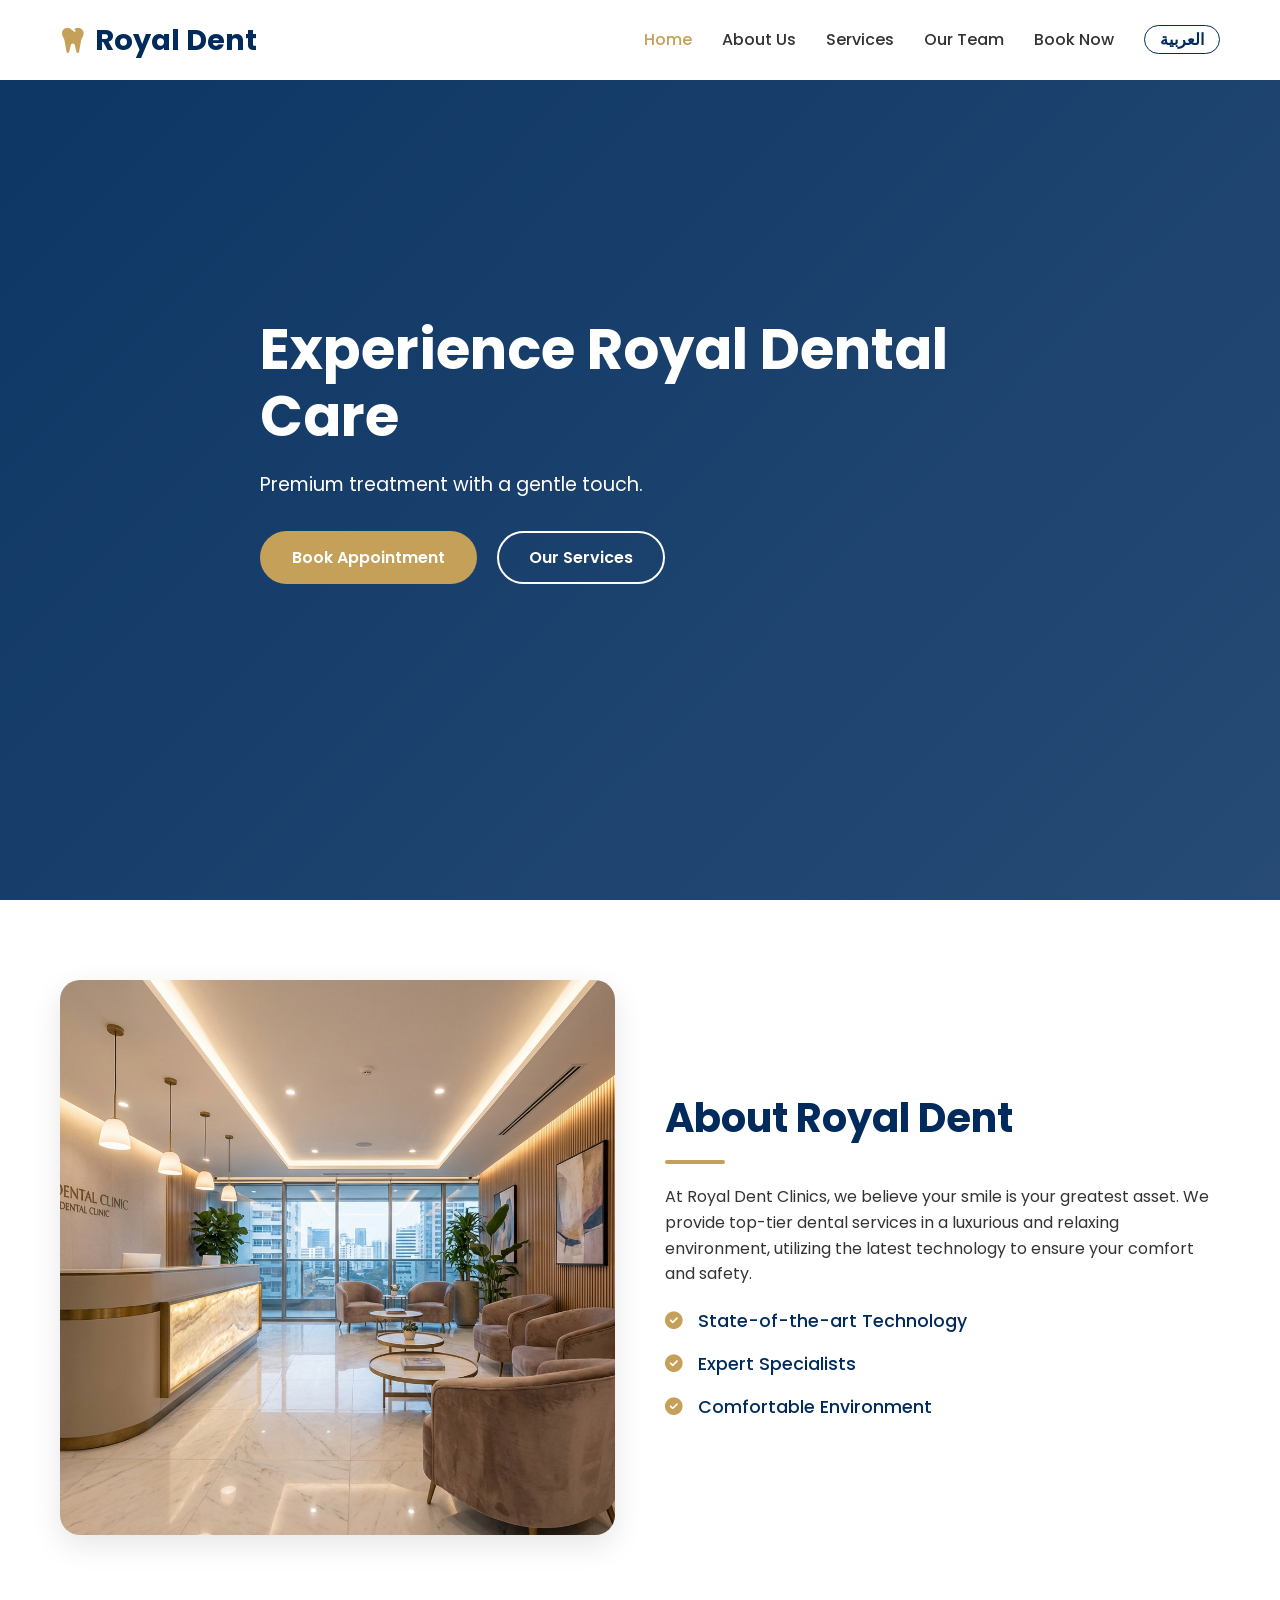
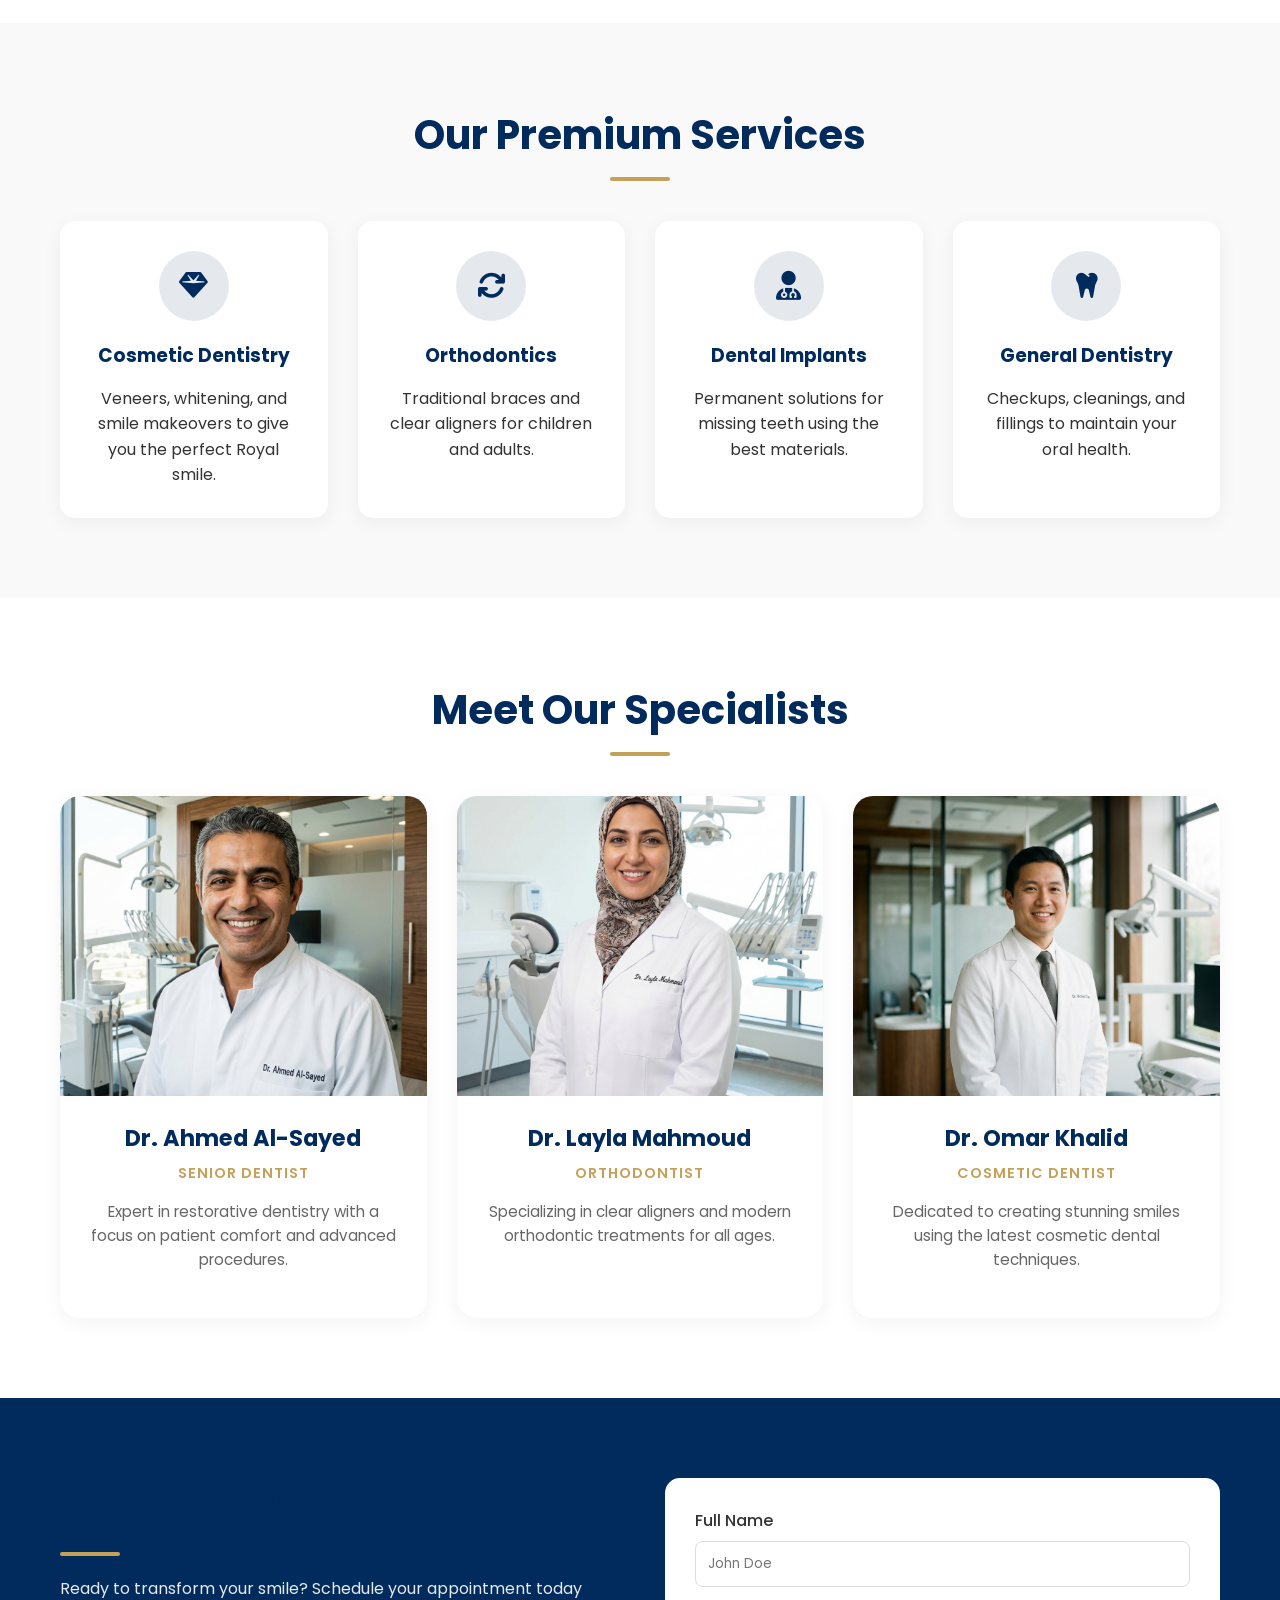
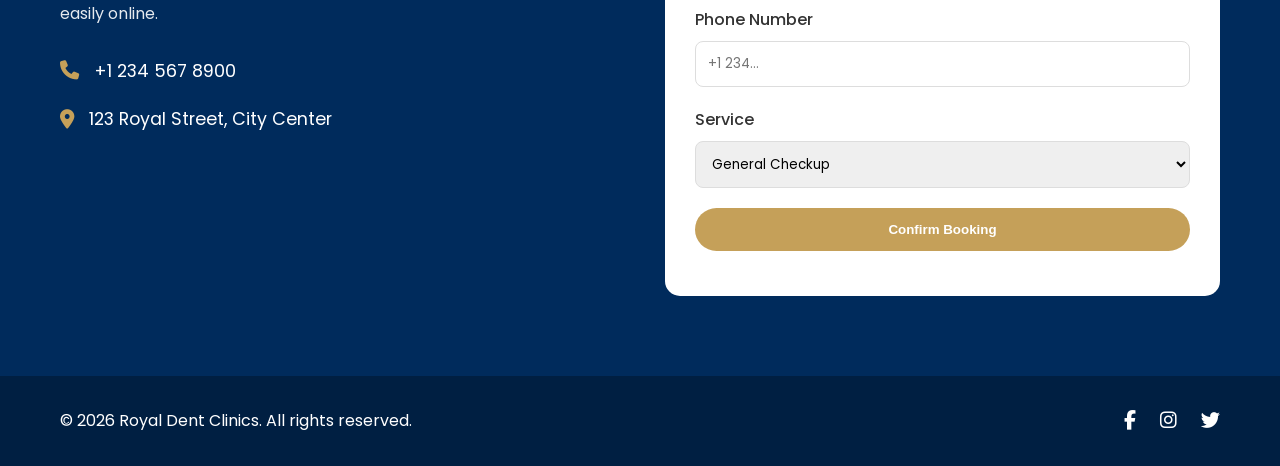
<file: public/index.html>
<!DOCTYPE html>
<html lang="en">

<head>
    <meta charset="UTF-8">
    <meta name="viewport" content="width=device-width, initial-scale=1.0">
    <title> - Premium Dental Care</title>
    <meta name="description"
        content="Experience world-class dental care at Royal Dent Clinics. Expert dentists, modern technology, and a comfortable environment. Book your appointment today.">

    <!-- Google Fonts -->
    <link rel="preconnect" href="https://fonts.googleapis.com">
    <link rel="preconnect" href="https://fonts.gstatic.com" crossorigin>
    <link href="https://fonts.googleapis.com/css2?family=Poppins:wght@300;400;500;600;700&display=swap"
        rel="stylesheet">

    <!-- Font Awesome -->
    <link rel="stylesheet" href="https://cdnjs.cloudflare.com/ajax/libs/font-awesome/6.4.0/css/all.min.css">

    <!-- Favicon -->
    <!-- <link rel="icon" type="image/png" href="https://cdn-icons-png.flaticon.com/512/3004/3004458.png"> -->

    <link rel="stylesheet" href="style.css">
</head>

<body>

    <!-- Header -->
    <header class="header">
        <div class="container header-container">
            <a href="index.html" class="logo">
                <i class="fa-solid fa-tooth"></i> Royal Dent
            </a>

            <nav class="nav">
                <ul class="nav-list">
                    <li><a href="#home" class="nav-link active">Home</a></li>
                    <li><a href="#about" class="nav-link">About Us</a></li>
                    <li><a href="#services" class="nav-link">Services</a></li>
                    <li><a href="#team" class="nav-link">Our Team</a></li>
                    <li><a href="#booking" class="nav-link">Book Now</a></li>
                    <li><a href="index-ar.html" class="lang-switch">العربية</a></li>
                </ul>
                <div class="hamburger">
                    <span class="bar"></span>
                    <span class="bar"></span>
                    <span class="bar"></span>
                </div>
            </nav>
        </div>
    </header>

    <!-- Hero Section -->
    <section id="home" class="hero">
        <div class="hero-bg"></div>
        <div class="container hero-content">
            <h1 class="hero-title animate-on-scroll">Experience Royal Dental Care</h1>
            <p class="hero-subtitle animate-on-scroll delay-1">Premium treatment with a gentle touch.</p>
            <div class="hero-btns animate-on-scroll delay-2">
                <a href="#booking" class="btn btn-primary">Book Appointment</a>
                <a href="#services" class="btn btn-outline">Our Services</a>
            </div>
        </div>
    </section>

    <!-- About Section -->
    <section id="about" class="section about">
        <div class="container about-container">
            <div class="about-image animate-on-scroll from-left">
                <img src="about-image.png" alt="Royal Dent Clinic Interior"
                    style="width: 100%; border-radius: 20px; box-shadow: 0 10px 30px rgba(0,0,0,0.1);">
            </div>
            <div class="about-text animate-on-scroll from-right">
                <h2 class="section-title">About Royal Dent</h2>
                <p>At Royal Dent Clinics, we believe your smile is your greatest asset. We provide top-tier dental
                    services in a luxurious and relaxing environment, utilizing the latest technology to ensure your
                    comfort and safety.</p>
                <ul class="features-list">
                    <li><i class="fa-solid fa-check-circle"></i> State-of-the-art Technology</li>
                    <li><i class="fa-solid fa-check-circle"></i> Expert Specialists</li>
                    <li><i class="fa-solid fa-check-circle"></i> Comfortable Environment</li>
                </ul>
            </div>
        </div>
    </section>

    <!-- Services Section -->
    <section id="services" class="section services">
        <div class="container">
            <h2 class="section-title center animate-on-scroll">Our Premium Services</h2>
            <div class="services-grid">
                <div class="service-card animate-on-scroll delay-1">
                    <div class="icon-box"><i class="fa-solid fa-gem"></i></div>
                    <h3>Cosmetic Dentistry</h3>
                    <p>Veneers, whitening, and smile makeovers to give you the perfect Royal smile.</p>
                </div>
                <div class="service-card animate-on-scroll delay-2">
                    <div class="icon-box"><i class="fa-solid fa-arrows-rotate"></i></div>
                    <h3>Orthodontics</h3>
                    <p>Traditional braces and clear aligners for children and adults.</p>
                </div>
                <div class="service-card animate-on-scroll delay-3">
                    <div class="icon-box"><i class="fa-solid fa-user-doctor"></i></div>
                    <h3>Dental Implants</h3>
                    <p>Permanent solutions for missing teeth using the best materials.</p>
                </div>
                <div class="service-card animate-on-scroll delay-4">
                    <div class="icon-box"><i class="fa-solid fa-tooth"></i></div>
                    <h3>General Dentistry</h3>
                    <p>Checkups, cleanings, and fillings to maintain your oral health.</p>
                </div>
            </div>
        </div>
    </section>

    <!-- Team Section -->
    <section id="team" class="section team">
        <div class="container">
            <h2 class="section-title center animate-on-scroll">Meet Our Specialists</h2>
            <div class="team-grid">
                <!-- Doctor 1 -->
                <div class="team-card animate-on-scroll delay-1">
                    <div class="team-img-wrapper">
                        <img src="doctor_ahmed_alsayed.png" alt="Dr. Ahmed Al-Sayed" class="team-img">
                    </div>
                    <div class="team-info">
                        <h3 class="team-name">Dr. Ahmed Al-Sayed</h3>
                        <p class="team-role">Senior Dentist</p>
                        <p class="team-desc">Expert in restorative dentistry with a focus on patient comfort and
                            advanced procedures.</p>
                    </div>
                </div>

                <!-- Doctor 2 -->
                <div class="team-card animate-on-scroll delay-2">
                    <div class="team-img-wrapper">
                        <img src="doctor_layla_mahmoud.png" alt="Dr. Layla Mahmoud" class="team-img">
                    </div>
                    <div class="team-info">
                        <h3 class="team-name">Dr. Layla Mahmoud</h3>
                        <p class="team-role">Orthodontist</p>
                        <p class="team-desc">Specializing in clear aligners and modern orthodontic treatments for all
                            ages.</p>
                    </div>
                </div>

                <!-- Doctor 3 -->
                <div class="team-card animate-on-scroll delay-3">
                    <div class="team-img-wrapper">
                        <img src="doctor_omar_khalid.png" alt="Dr. Omar Khalid" class="team-img">
                    </div>
                    <div class="team-info">
                        <h3 class="team-name">Dr. Omar Khalid</h3>
                        <p class="team-role">Cosmetic Dentist</p>
                        <p class="team-desc">Dedicated to creating stunning smiles using the latest cosmetic dental
                            techniques.</p>
                    </div>
                </div>
            </div>
        </div>
    </section>

    <!-- Appointment Booking Section -->
    <section id="booking" class="section booking">
        <div class="container booking-container">
            <div class="booking-info animate-on-scroll from-left">
                <h2 class="section-title white">Book Your Visit</h2>
                <p class="white-text">Ready to transform your smile? Schedule your appointment today easily online.</p>
                <div class="contact-details">
                    <div class="contact-item">
                        <i class="fa-solid fa-phone"></i>
                        <span>+1 234 567 8900</span>
                    </div>
                    <div class="contact-item">
                        <i class="fa-solid fa-location-dot"></i>
                        <span>123 Royal Street, City Center</span>
                    </div>
                </div>
            </div>
            <div class="booking-form-wrapper animate-on-scroll from-right">
                <form id="bookingForm" class="booking-form">
                    <div class="form-group">
                        <label for="name">Full Name</label>
                        <input type="text" id="name" name="name" required placeholder="John Doe">
                    </div>
                    <div class="form-group">
                        <label for="phone">Phone Number</label>
                        <input type="tel" id="phone" name="phone" required placeholder="+1 234...">
                    </div>
                    <div class="form-group">
                        <label for="service">Service</label>
                        <select id="service" name="service">
                            <option value="checkup">General Checkup</option>
                            <option value="cosmetic">Cosmetic Dentistry</option>
                            <option value="ortho">Orthodontics</option>
                            <option value="implants">Implants</option>
                        </select>
                    </div>
                    <button type="submit" class="btn btn-primary full-width">Confirm Booking</button>
                    <p id="formMessage" class="form-message"></p>
                </form>
            </div>
        </div>
    </section>

    <!-- Footer -->
    <footer class="footer">
        <div class="container footer-content">
            <p>&copy; 2026 Royal Dent Clinics. All rights reserved.</p>
            <div class="social-links">
                <a href="#"><i class="fa-brands fa-facebook-f"></i></a>
                <a href="#"><i class="fa-brands fa-instagram"></i></a>
                <a href="#"><i class="fa-brands fa-twitter"></i></a>
            </div>
        </div>
    </footer>

    <script src="script.js"></script>
</body>

</html>
</file>
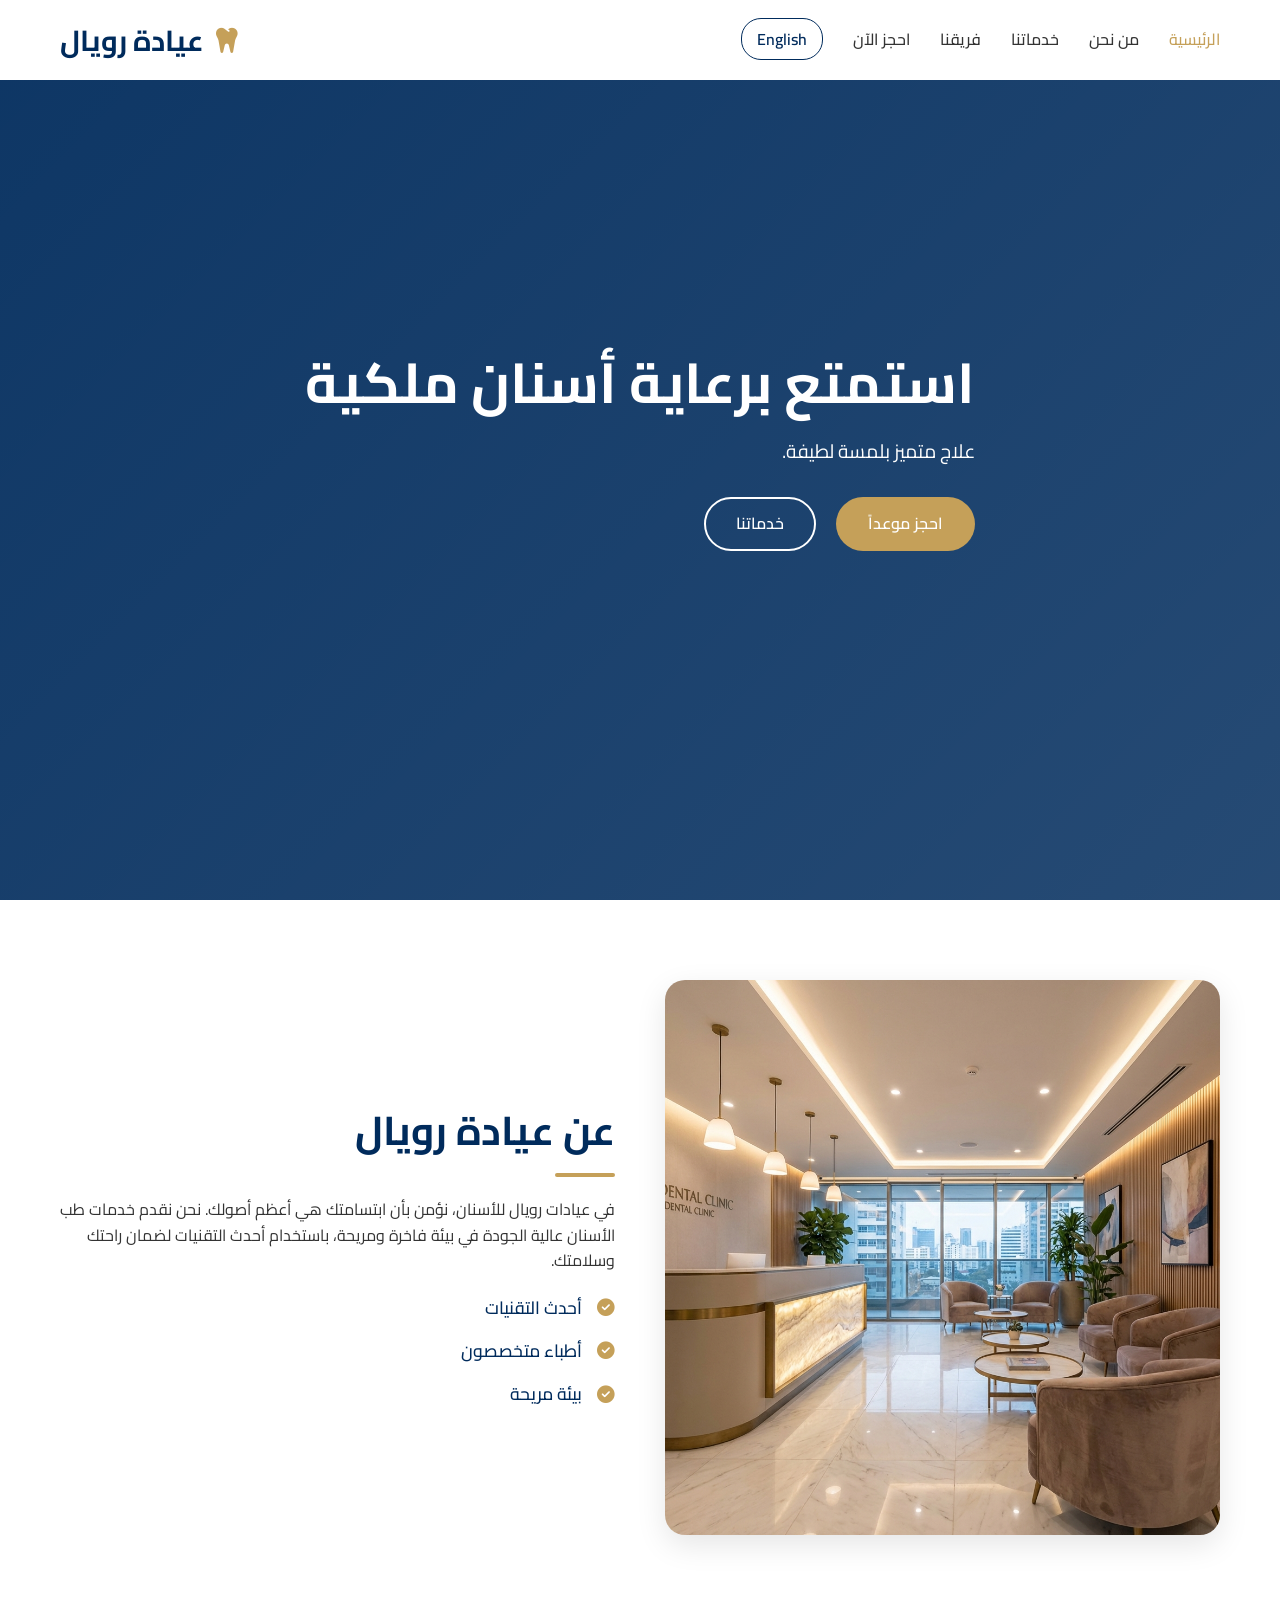
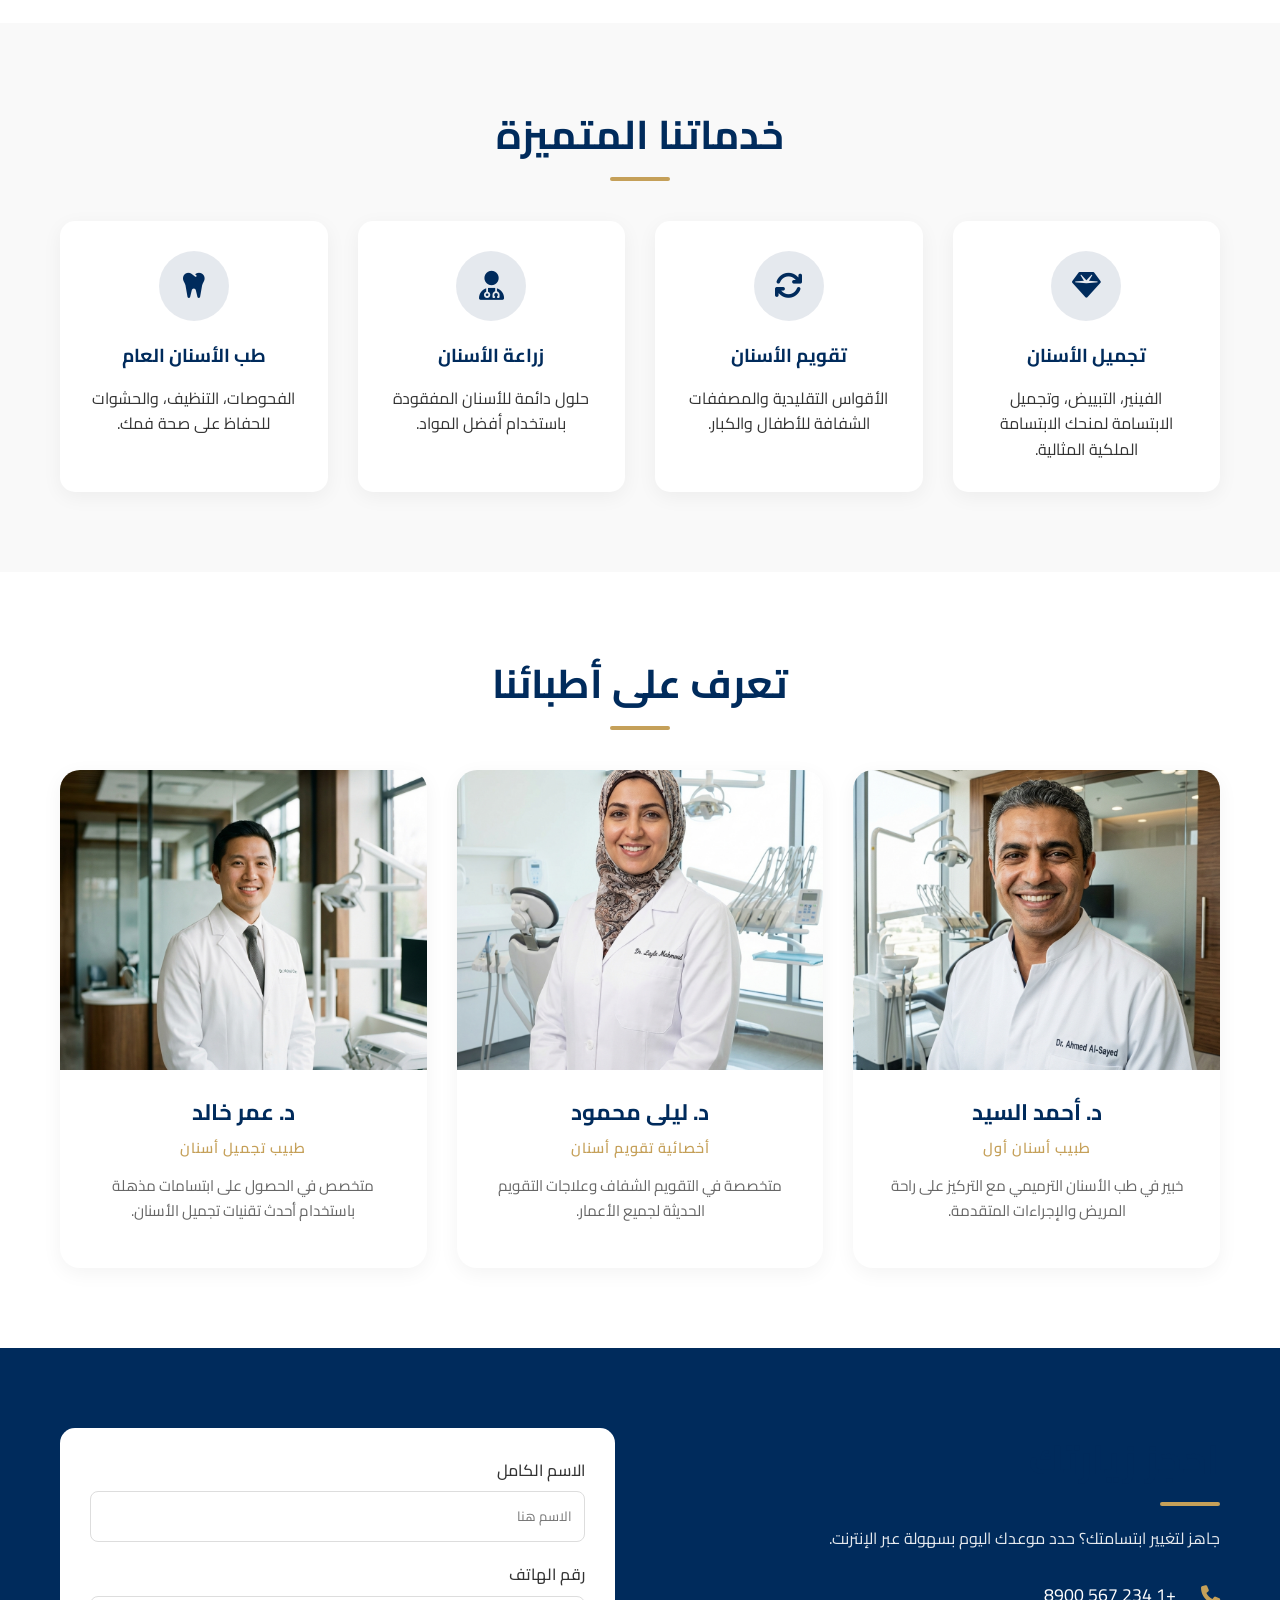
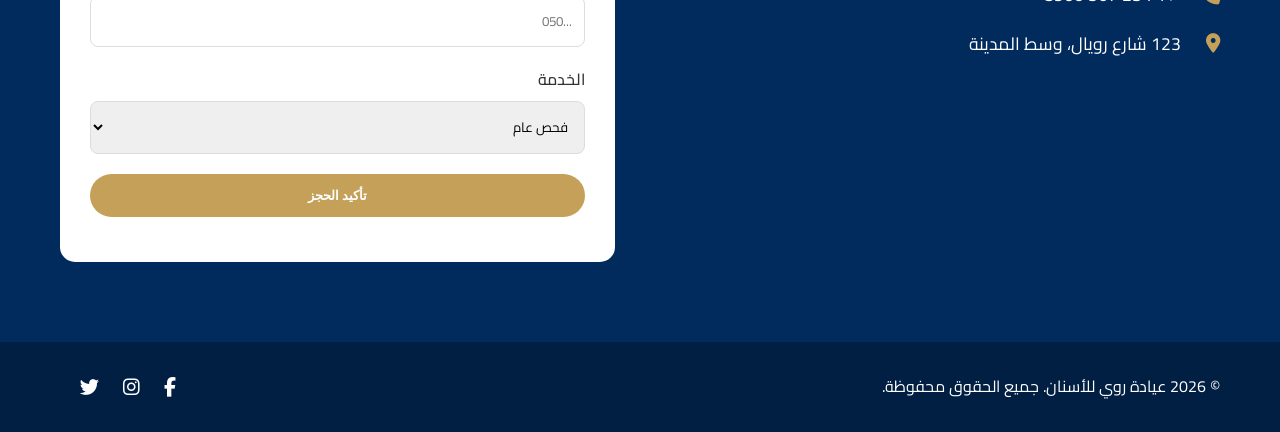
<file: public/index-ar.html>
<!DOCTYPE html>
<html lang="ar" dir="rtl">

<head>
    <meta charset="UTF-8">
    <meta name="viewport" content="width=device-width, initial-scale=1.0">
    <title>عيادة رويال للأسنان - رعاية متميزة</title>
    <meta name="description"
        content="استمتع برعاية أسنان عالمية المستوى في عيادة رويال للأسنان. أطباء خبراء، تقنيات حديثة، وبيئة مريحة. احجز موعدك اليوم.">

    <!-- Google Fonts -->
    <link rel="preconnect" href="https://fonts.googleapis.com">
    <link rel="preconnect" href="https://fonts.gstatic.com" crossorigin>
    <link href="https://fonts.googleapis.com/css2?family=Cairo:wght@300;400;600;700&display=swap" rel="stylesheet">

    <!-- Font Awesome -->
    <link rel="stylesheet" href="https://cdnjs.cloudflare.com/ajax/libs/font-awesome/6.4.0/css/all.min.css">

    <link rel="stylesheet" href="style.css">

    <style>
        body {
            font-family: 'Cairo', sans-serif;
        }

        /* RTL Overrides */
        .from-left {
            transform: translateX(50px);
        }

        .from-right {
            transform: translateX(-50px);
        }

        .header-container {
            flex-direction: row-reverse;
            /* Just in case flex doesn't swap auto with rtl */
        }

        /* Adjust margins/padding for RTL if needed, usually 'start'/'end' works 
           but since we used standard margins/flex, some manual overrides might be cleaner 
           or relying on browser's RTL handling. 
           Let's explicitly handle some specifics if standard flip isn't enough.
        */

        .nav-list {
            padding: 0;
        }

        .features-list li {
            justify-content: flex-start;
        }

        .contact-item i {
            margin-left: 10px;
        }

        /* Ensure form input text alignment */
        input,
        select,
        textarea {
            text-align: right;
        }
    </style>
</head>

<body>

    <!-- Header -->
    <header class="header">
        <div class="container header-container">
            <a href="index-ar.html" class="logo">
                <i class="fa-solid fa-tooth"></i> عيادة رويال
            </a>

            <nav class="nav">
                <ul class="nav-list">
                    <li><a href="#home" class="nav-link active">الرئيسية</a></li>
                    <li><a href="#about" class="nav-link">من نحن</a></li>
                    <li><a href="#services" class="nav-link">خدماتنا</a></li>
                    <li><a href="#team" class="nav-link">فريقنا</a></li>
                    <li><a href="#booking" class="nav-link">احجز الآن</a></li>
                    <li><a href="index.html" class="lang-switch">English</a></li>
                </ul>
                <div class="hamburger">
                    <span class="bar"></span>
                    <span class="bar"></span>
                    <span class="bar"></span>
                </div>
            </nav>
        </div>
    </header>

    <!-- Hero Section -->
    <section id="home" class="hero">
        <div class="hero-bg"></div>
        <div class="container hero-content">
            <h1 class="hero-title animate-on-scroll">استمتع برعاية أسنان ملكية</h1>
            <p class="hero-subtitle animate-on-scroll delay-1">علاج متميز بلمسة لطيفة.</p>
            <div class="hero-btns animate-on-scroll delay-2">
                <a href="#booking" class="btn btn-primary">احجز موعداً</a>
                <a href="#services" class="btn btn-outline">خدماتنا</a>
            </div>
        </div>
    </section>

    <!-- About Section -->
    <section id="about" class="section about">
        <div class="container about-container">
            <div class="about-image animate-on-scroll from-left">
                <img src="about-image.png" alt="عيادة رويال"
                    style="width: 100%; border-radius: 20px; box-shadow: 0 10px 30px rgba(0,0,0,0.1);">
            </div>
            <div class="about-text animate-on-scroll from-right">
                <h2 class="section-title">عن عيادة رويال</h2>
                <p>في عيادات رويال للأسنان، نؤمن بأن ابتسامتك هي أعظم أصولك. نحن نقدم خدمات طب الأسنان عالية الجودة في
                    بيئة فاخرة ومريحة، باستخدام أحدث التقنيات لضمان راحتك وسلامتك.</p>
                <ul class="features-list">
                    <li><i class="fa-solid fa-check-circle"></i> أحدث التقنيات</li>
                    <li><i class="fa-solid fa-check-circle"></i> أطباء متخصصون</li>
                    <li><i class="fa-solid fa-check-circle"></i> بيئة مريحة</li>
                </ul>
            </div>
        </div>
    </section>

    <!-- Services Section -->
    <section id="services" class="section services">
        <div class="container">
            <h2 class="section-title center animate-on-scroll">خدماتنا المتميزة</h2>
            <div class="services-grid">
                <div class="service-card animate-on-scroll delay-1">
                    <div class="icon-box"><i class="fa-solid fa-gem"></i></div>
                    <h3>تجميل الأسنان</h3>
                    <p>الفينير، التبييض، وتجميل الابتسامة لمنحك الابتسامة الملكية المثالية.</p>
                </div>
                <div class="service-card animate-on-scroll delay-2">
                    <div class="icon-box"><i class="fa-solid fa-arrows-rotate"></i></div>
                    <h3>تقويم الأسنان</h3>
                    <p>الأقواس التقليدية والمصففات الشفافة للأطفال والكبار.</p>
                </div>
                <div class="service-card animate-on-scroll delay-3">
                    <div class="icon-box"><i class="fa-solid fa-user-doctor"></i></div>
                    <h3>زراعة الأسنان</h3>
                    <p>حلول دائمة للأسنان المفقودة باستخدام أفضل المواد.</p>
                </div>
                <div class="service-card animate-on-scroll delay-4">
                    <div class="icon-box"><i class="fa-solid fa-tooth"></i></div>
                    <h3>طب الأسنان العام</h3>
                    <p>الفحوصات، التنظيف، والحشوات للحفاظ على صحة فمك.</p>
                </div>
            </div>
        </div>
    </section>

    <!-- Team Section -->
    <section id="team" class="section team">
        <div class="container">
            <h2 class="section-title center animate-on-scroll">تعرف على أطبائنا</h2>
            <div class="team-grid">
                <!-- Doctor 1 -->
                <div class="team-card animate-on-scroll delay-1">
                    <div class="team-img-wrapper">
                        <img src="doctor_ahmed_alsayed.png" alt="د. أحمد السيد" class="team-img">
                    </div>
                    <div class="team-info">
                        <h3 class="team-name">د. أحمد السيد</h3>
                        <p class="team-role">طبيب أسنان أول</p>
                        <p class="team-desc">خبير في طب الأسنان الترميمي مع التركيز على راحة المريض والإجراءات المتقدمة.
                        </p>
                    </div>
                </div>

                <!-- Doctor 2 -->
                <div class="team-card animate-on-scroll delay-2">
                    <div class="team-img-wrapper">
                        <img src="doctor_layla_mahmoud.png" alt="د. ليلى محمود" class="team-img">
                    </div>
                    <div class="team-info">
                        <h3 class="team-name">د. ليلى محمود</h3>
                        <p class="team-role">أخصائية تقويم أسنان</p>
                        <p class="team-desc">متخصصة في التقويم الشفاف وعلاجات التقويم الحديثة لجميع الأعمار.</p>
                    </div>
                </div>

                <!-- Doctor 3 -->
                <div class="team-card animate-on-scroll delay-3">
                    <div class="team-img-wrapper">
                        <img src="doctor_omar_khalid.png" alt="د. عمر خالد" class="team-img">
                    </div>
                    <div class="team-info">
                        <h3 class="team-name">د. عمر خالد</h3>
                        <p class="team-role">طبيب تجميل أسنان</p>
                        <p class="team-desc">متخصص في الحصول على ابتسامات مذهلة باستخدام أحدث تقنيات تجميل الأسنان.</p>
                    </div>
                </div>
            </div>
        </div>
    </section>

    <!-- Appointment Booking Section -->
    <section id="booking" class="section booking">
        <div class="container booking-container">
            <div class="booking-info animate-on-scroll from-left">
                <h2 class="section-title white">احجز زيارتك</h2>
                <p class="white-text">جاهز لتغيير ابتسامتك؟ حدد موعدك اليوم بسهولة عبر الإنترنت.</p>
                <div class="contact-details">
                    <div class="contact-item">
                        <i class="fa-solid fa-phone"></i>
                        <span>+1 234 567 8900</span>
                    </div>
                    <div class="contact-item">
                        <i class="fa-solid fa-location-dot"></i>
                        <span>123 شارع رويال، وسط المدينة</span>
                    </div>
                </div>
            </div>
            <div class="booking-form-wrapper animate-on-scroll from-right">
                <form id="bookingForm" class="booking-form">
                    <div class="form-group">
                        <label for="name">الاسم الكامل</label>
                        <input type="text" id="name" name="name" required placeholder="الاسم هنا">
                    </div>
                    <div class="form-group">
                        <label for="phone">رقم الهاتف</label>
                        <input type="tel" id="phone" name="phone" required placeholder="050...">
                    </div>
                    <div class="form-group">
                        <label for="service">الخدمة</label>
                        <select id="service" name="service">
                            <option value="checkup">فحص عام</option>
                            <option value="cosmetic">تجميل الأسنان</option>
                            <option value="ortho">تقويم الأسنان</option>
                            <option value="implants">زراعة الأسنان</option>
                        </select>
                    </div>
                    <button type="submit" class="btn btn-primary full-width">تأكيد الحجز</button>
                    <p id="formMessage" class="form-message"></p>
                </form>
            </div>
        </div>
    </section>

    <!-- Footer -->
    <footer class="footer">
        <div class="container footer-content">
            <p>&copy; 2026 عيادة روي للأسنان. جميع الحقوق محفوظة.</p>
            <div class="social-links">
                <a href="#"><i class="fa-brands fa-facebook-f"></i></a>
                <a href="#"><i class="fa-brands fa-instagram"></i></a>
                <a href="#"><i class="fa-brands fa-twitter"></i></a>
            </div>
        </div>
    </footer>

    <script src="script.js"></script>
</body>

</html>
</file>
<file: public/style.css>
/* --- Variables & Reset --- */
:root {
    --primary-color: #002b5c; /* Royal Blue */
    --secondary-color: #c5a059; /* Gold */
    --text-color: #333;
    --light-text: #666;
    --bg-light: #f9f9f9;
    --white: #ffffff;
    --font-en: 'Poppins', sans-serif;
    --font-ar: 'Cairo', sans-serif;
    --transition: all 0.3s ease;
}

* {
    margin: 0;
    padding: 0;
    box-sizing: border-box;
}

html {
    scroll-behavior: smooth;
}

body {
    font-family: var(--font-en);
    line-height: 1.6;
    color: var(--text-color);
    background-color: var(--white);
    overflow-x: hidden;
}

/* --- Utilities --- */
.container {
    max-width: 1200px;
    margin: 0 auto;
    padding: 0 20px;
}

.section {
    padding: 80px 0;
}

.section-title {
    font-size: 2.5rem;
    color: var(--primary-color);
    margin-bottom: 20px;
    font-weight: 700;
    position: relative;
    display: inline-block;
}

.section-title::after {
    content: '';
    display: block;
    width: 60px;
    height: 4px;
    background: var(--secondary-color);
    margin-top: 10px;
    border-radius: 2px;
}

.section-title.center {
    display: block;
    text-align: center;
}

.section-title.center::after {
    margin: 10px auto 0;
}

.btn {
    display: inline-block;
    padding: 12px 30px;
    border-radius: 50px;
    text-decoration: none;
    font-weight: 600;
    transition: var(--transition);
    cursor: pointer;
    border: 2px solid transparent;
}

.btn-primary {
    background-color: var(--secondary-color);
    color: var(--white);
}

.btn-primary:hover {
    background-color: #b08d4b;
    transform: translateY(-2px);
}

.btn-outline {
    border-color: var(--white);
    color: var(--white);
}

.btn-outline:hover {
    background-color: var(--white);
    color: var(--primary-color);
}

.full-width {
    width: 100%;
}

/* --- Header --- */
.header {
    background-color: var(--white);
    box-shadow: 0 2px 10px rgba(0,0,0,0.1);
    position: fixed;
    width: 100%;
    top: 0;
    z-index: 1000;
    height: 80px;
    display: flex;
    align-items: center;
}

.header-container {
    display: flex;
    justify-content: space-between;
    align-items: center;
    width: 100%;
}

.logo {
    font-size: 1.8rem;
    font-weight: 700;
    color: var(--primary-color);
    text-decoration: none;
    display: flex;
    align-items: center;
    gap: 10px;
}

.logo i {
    color: var(--secondary-color);
}

.nav-list {
    display: flex;
    list-style: none;
    gap: 30px;
    align-items: center;
}

.nav-link {
    text-decoration: none;
    color: var(--text-color);
    font-weight: 500;
    transition: var(--transition);
}

.nav-link:hover, .nav-link.active {
    color: var(--secondary-color);
}

.nav-link.btn-primary {
    color: var(--white);
}

.lang-switch {
    font-weight: 600;
    text-decoration: none;
    color: var(--primary-color);
    border: 1px solid var(--primary-color);
    padding: 5px 15px;
    border-radius: 20px;
    transition: var(--transition);
    font-family: var(--font-ar);
}

.lang-switch:hover {
    background-color: var(--primary-color);
    color: var(--white);
}

.hamburger {
    display: none;
    cursor: pointer;
}

.bar {
    display: block;
    width: 25px;
    height: 3px;
    margin: 5px auto;
    transition: var(--transition);
    background-color: var(--text-color);
}

/* --- Hero Section --- */
.hero {
    height: 100vh;
    display: flex;
    align-items: center;
    position: relative;
    background: linear-gradient(135deg, rgba(0,43,92,0.95) 0%, rgba(0,43,92,0.85) 100%), url('https://images.unsplash.com/photo-1629909613654-28e377c37b09?auto=format&fit=crop&w=1920&q=80'); /* Fallback/Placeholder */
    background-size: cover;
    background-position: center;
    margin-top: 0;
    color: var(--white);
}

.hero-content {
    position: relative;
    z-index: 1;
    max-width: 800px;
}

.hero-title {
    font-size: 3.5rem;
    line-height: 1.2;
    margin-bottom: 20px;
}

.hero-subtitle {
    font-size: 1.2rem;
    margin-bottom: 30px;
    opacity: 0.9;
}

.hero-btns {
    display: flex;
    gap: 20px;
}

/* --- About Section --- */
.about-container {
    display: grid;
    grid-template-columns: 1fr 1fr;
    gap: 50px;
    align-items: center;
}

.img-placeholder {
    width: 100%;
    height: 400px;
    background-color: #eee;
    display: flex;
    align-items: center;
    justify-content: center;
    border-radius: 20px;
    font-size: 5rem;
    color: #ccc;
    box-shadow: 0 10px 30px rgba(0,0,0,0.1);
}

.features-list {
    list-style: none;
    margin-top: 20px;
}

.features-list li {
    margin-bottom: 15px;
    display: flex;
    align-items: center;
    gap: 15px;
    font-size: 1.1rem;
    color: var(--primary-color);
    font-weight: 500;
}

.features-list i {
    color: var(--secondary-color);
}

/* --- Services Section --- */
.services {
    background-color: var(--bg-light);
}

.services-grid {
    display: grid;
    grid-template-columns: repeat(auto-fit, minmax(250px, 1fr));
    gap: 30px;
    margin-top: 40px;
}

.service-card {
    background: var(--white);
    padding: 30px;
    border-radius: 15px;
    text-align: center;
    box-shadow: 0 5px 20px rgba(0,0,0,0.05);
    transition: var(--transition);
}

.service-card:hover {
    transform: translateY(-10px);
    box-shadow: 0 15px 30px rgba(0,0,0,0.1);
}

.icon-box {
    width: 70px;
    height: 70px;
    background-color: rgba(0, 43, 92, 0.1);
    border-radius: 50%;
    display: flex;
    align-items: center;
    justify-content: center;
    margin: 0 auto 20px;
    font-size: 1.8rem;
    color: var(--primary-color);
    transition: var(--transition);
}

.service-card:hover .icon-box {
    background-color: var(--primary-color);
    color: var(--white);
}

.service-card h3 {
    margin-bottom: 15px;
    color: var(--primary-color);
}

/* --- Team Section --- */
.team-grid {
    display: grid;
    grid-template-columns: repeat(auto-fit, minmax(280px, 1fr));
    gap: 30px;
    margin-top: 40px;
}

.team-card {
    background: var(--white);
    border-radius: 20px;
    overflow: hidden;
    box-shadow: 0 5px 20px rgba(0,0,0,0.05);
    transition: var(--transition);
    text-align: center;
}

.team-card:hover {
    transform: translateY(-10px);
    box-shadow: 0 15px 30px rgba(0,0,0,0.15);
}

.team-img-wrapper {
    height: 300px;
    overflow: hidden;
    position: relative;
}

.team-img {
    width: 100%;
    height: 100%;
    object-fit: cover;
    transition: var(--transition);
}

.team-card:hover .team-img {
    transform: scale(1.05);
}

.team-info {
    padding: 25px;
}

.team-name {
    font-size: 1.4rem;
    color: var(--primary-color);
    margin-bottom: 5px;
}

.team-role {
    color: var(--secondary-color);
    font-weight: 600;
    font-size: 0.9rem;
    margin-bottom: 15px;
    text-transform: uppercase;
    letter-spacing: 1px;
}

.team-desc {
    color: var(--light-text);
    font-size: 0.95rem;
    margin-bottom: 20px;
}

.team-social {
    display: flex;
    justify-content: center;
    gap: 15px;
}

.team-social a {
    color: var(--primary-color);
    width: 35px;
    height: 35px;
    border-radius: 50%;
    background-color: #f0f4f8;
    display: flex;
    align-items: center;
    justify-content: center;
    transition: var(--transition);
    text-decoration: none;
}

.team-social a:hover {
    background-color: var(--secondary-color);
    color: var(--white);
}

/* --- Booking Section --- */
.booking {
    background-color: var(--primary-color);
    color: var(--white);
}

.booking-container {
    display: grid;
    grid-template-columns: 1fr 1fr;
    gap: 50px;
}

.white-text {
    opacity: 0.9;
    margin-bottom: 30px;
}

.contact-item {
    display: flex;
    align-items: center;
    gap: 15px;
    margin-bottom: 20px;
    font-size: 1.1rem;
}

.contact-item i {
    color: var(--secondary-color);
    font-size: 1.2rem;
}

.booking-form {
    background: var(--white);
    padding: 30px;
    border-radius: 15px;
    color: var(--text-color);
}

.form-group {
    margin-bottom: 20px;
}

.form-group label {
    display: block;
    margin-bottom: 8px;
    font-weight: 500;
}

.form-group input, .form-group select {
    width: 100%;
    padding: 12px;
    border: 1px solid #ddd;
    border-radius: 8px;
    font-family: inherit;
    transition: var(--transition);
}

.form-group input:focus, .form-group select:focus {
    border-color: var(--secondary-color);
    outline: none;
}

.form-message {
    margin-top: 15px;
    text-align: center;
    font-weight: 500;
    color: green;
}

/* --- Footer --- */
.footer {
    background-color: #001f42; /* Darker than primary */
    color: var(--white);
    padding: 30px 0;
    text-align: center;
}

.footer-content {
    display: flex;
    justify-content: space-between;
    align-items: center;
}

.social-links a {
    color: var(--white);
    margin-left: 20px;
    font-size: 1.2rem;
    transition: var(--transition);
}

.social-links a:hover {
    color: var(--secondary-color);
}

/* --- Animations --- */
.animate-on-scroll {
    opacity: 0;
    transform: translateY(30px);
    transition: all 0.8s ease-out;
}

.animate-on-scroll.visible {
    opacity: 1;
    transform: translateY(0);
}

.from-left {
    transform: translateX(-50px);
}

.from-right {
    transform: translateX(50px);
}

.delay-1 { transition-delay: 0.1s; }
.delay-2 { transition-delay: 0.2s; }
.delay-3 { transition-delay: 0.3s; }
.delay-4 { transition-delay: 0.4s; }

/* --- Responsive --- */
@media (max-width: 768px) {
    .header-container {
        padding: 0 20px;
    }

    .hamburger {
        display: block;
    }

    .hamburger.active .bar:nth-child(2) {
        opacity: 0;
    }
    .hamburger.active .bar:nth-child(1) {
        transform: translateY(8px) rotate(45deg);
    }
    .hamburger.active .bar:nth-child(3) {
        transform: translateY(-8px) rotate(-45deg);
    }

    .nav-list {
        position: fixed;
        left: -100%;
        top: 80px;
        gap: 0;
        flex-direction: column;
        background-color: var(--white);
        width: 100%;
        padding: 20px 0;
        box-shadow: 0 10px 10px rgba(0,0,0,0.1);
        transition: 0.3s;
    }

    .nav-list.active {
        left: 0;
    }

    .nav-list li {
        width: 100%;
        text-align: center;
    }

    .nav-link {
        display: block;
        padding: 15px 0;
    }

    .hero-title {
        font-size: 2.5rem;
    }
    
    .hero-btns {
        flex-direction: column;
        align-items: flex-start;
    }

    .about-container, .booking-container {
        grid-template-columns: 1fr;
    }
    
    .footer-content {
        flex-direction: column;
        gap: 20px;
    }
    
    .social-links a {
        margin: 0 10px;
    }
    
    .booking-form-wrapper {
        order: -1; /* Show form first on mobile if desired, or keep default */
    }
}
</file>
